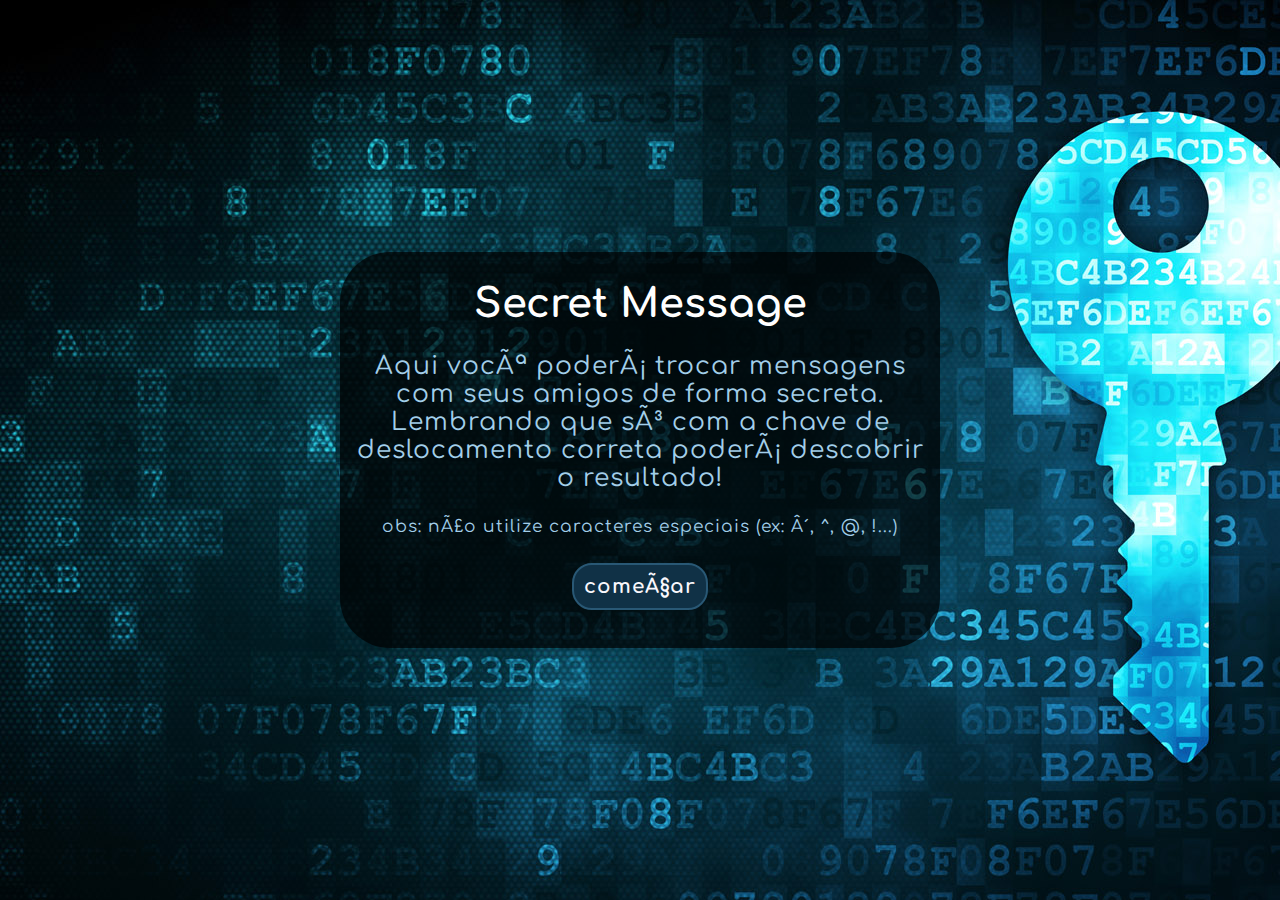
<file: index.html>
<!DOCTYPE html>
<html>

<head>
  <meta charset="UT-8">
  <title>Caesar Cipher</title>
  <link rel="stylesheet" href="style.css" />
  <link href="https://fonts.googleapis.com/css?family=Comfortaa:300,400,500,600,700&display=swap" rel="stylesheet">
</head>

<body>
  <div>
    <input type="button" id="btn-back" class="btn" value="Voltar" style="display: none;">
  </div>

  <section class="container" id="page1">
    <div>
      <h1>Secret Message</h1>
      <p>Aqui você poderá trocar mensagens com seus amigos de forma secreta. 
        Lembrando que só com a chave de deslocamento correta poderá descobrir o resultado!</p>
      <p id="obs">obs: não utilize caracteres especiais (ex: ´, ^, @, !...)</p>

      <label for="start"></label>
      <input type="button" id="btn-start" class="btn" value="começar">
    </div>
  </section>

  <section class="container" id="page2" style="display: none;">
    <div class="header">
      <header>
        <h2>Cuidado para não te descobrirem!</h2>
      </header>
    </div>

    <div class="form-initial">
      <form>
        <div class="input-group">
          <label for="msg">Insira abaixo a frase:</label>
          <textarea id="msg"></textarea>
        </div>

        <div class="input-group">
          <label for="offset">Digite a chave secreta: </label>
          <input type="number" id="offset" placeholder="nº">
        </div>

        <div class="input-group">
          <label for="choice">Selecione uma das opções:</label>
          <div id="btn-option">
            <input type="button" id="choice" class="btn" value="criptografar">
            <input type="button" id="choice2" class="btn" value="descriptografar">
          </div>
        </div>
      </form>

      <section id="result" style="display: none;">
        <h3>Resultado: </h3>
        <p id="result-name"></p>
      </section>

    </div>
  </section>
  <script src="index.js" type="module"></script>
</body>

</html>
</file>
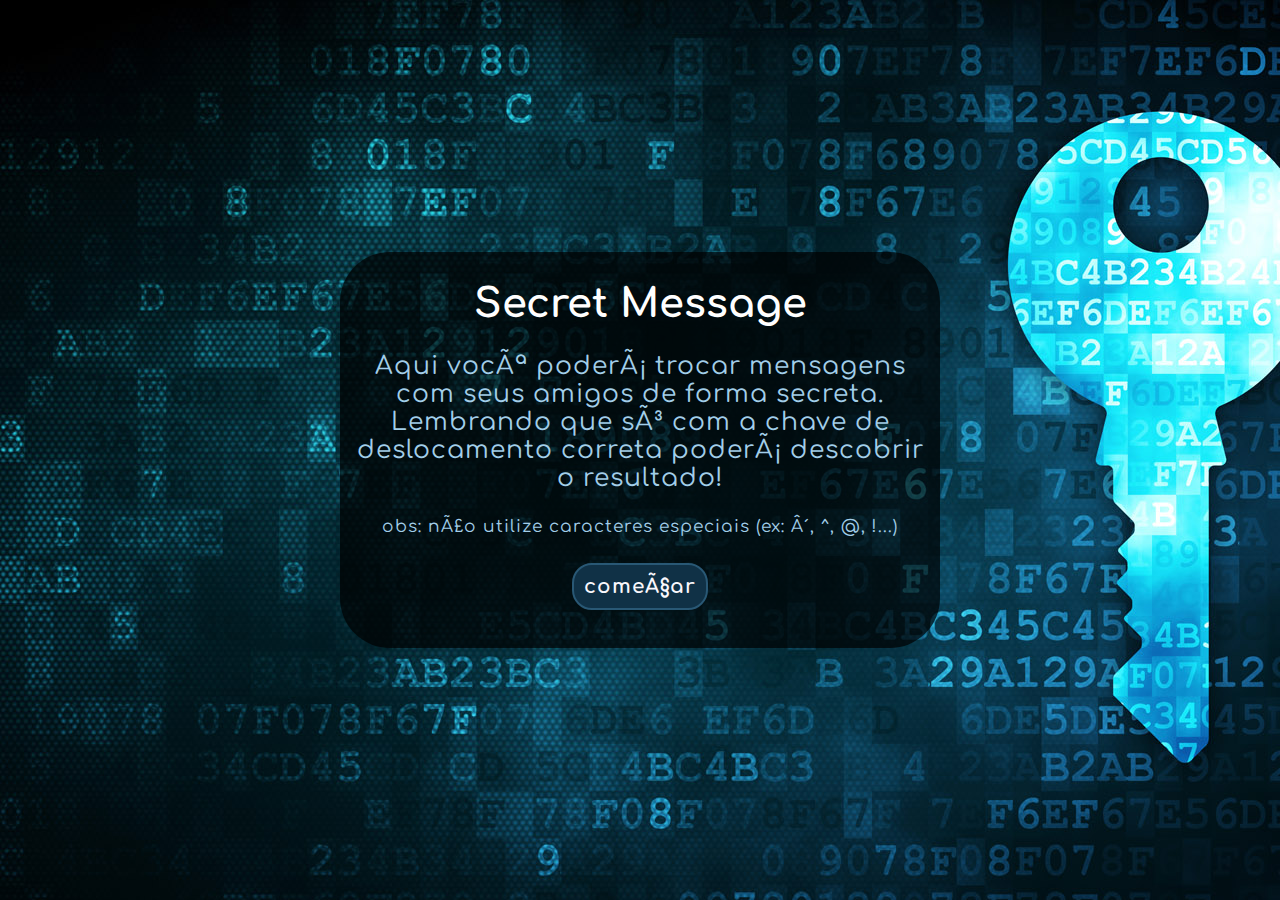
<file: src/index.html>
<!DOCTYPE html>
<html>

<head>
  <meta charset="UT-8">
  <title>Ceasar Cipher</title>
  <link rel="stylesheet" href="style.css" />
  <link href="https://fonts.googleapis.com/css?family=Comfortaa:300,400,500,600,700&display=swap" rel="stylesheet">
</head>

<body>
  <div>
    <input type="button" id="btn-back" class="btn display-none" value="Voltar">
  </div>

  <section class="container" id="page1">
    <div>
      <h1>Secret Message</h1>
      <p>Aqui você poderá trocar mensagens com seus amigos de forma secreta.
        Lembrando que só com a chave de deslocamento correta poderá descobrir o resultado!</p>
      <p id="obs">obs: não utilize caracteres especiais (ex: ´, ^, @, !...)</p>

      <label for="start"></label>
      <input type="button" id="btn-start" class="btn" value="começar">
    </div>
  </section>

  <section class="container display-none" id="page2">
    <div class="header">
      <header>
        <h2>Cuidado para não te descobrirem!</h2>
      </header>
    </div>

    <div class="form-initial">
      <form>
        <div class="input-group">
          <label for="msg">Insira abaixo a frase:</label>
          <textarea id="msg"></textarea>
        </div>

        <div class="input-group">
          <label for="offset">Digite a chave secreta: </label>
          <input type="number" id="offset" placeholder="nº">
        </div>

        <div class="input-group">
          <label for="choice">Selecione uma das opções:</label>
          <div id="btn-option">
            <input type="button" id="choice" class="btn" value="criptografar">
            <input type="button" id="choice2" class="btn" value="descriptografar">
          </div>
        </div>
      </form>

      <section id="result" class="display-none">
        <h3>Resultado: </h3>
        <p id="result-name"></p>
      </section>

    </div>
  </section>
  <script src="index.js" type="module"></script>
</body>

</html>
</file>
<file: style.css>
/*   geral  */

*{
    box-sizing: border-box;
}

html, body {
    height: 100%;
}

body{
    background: url(assets/img/background.jpg);
    padding: 0;
    margin: 0;
    display: flex;
    align-items: center;
}

.container{
    max-width: 600px;
    border: 3px solid transparent;
    border-radius: 50px;
    text-align: center;
    margin: auto;
    background: rgba(0, 0, 0, .7);
    padding-bottom: 30px;
    padding-left: 10px;
    padding-right: 10px;
}

/*   titulos  */

h1 {
    font-family: 'Comfortaa', cursive;
    color: white;
    font-size: 40px;
}

h2{
    font-family: 'Comfortaa', cursive;
    color: white;
    font-size: 30px;
    padding: 15px;
}

h3{
    display: inline-block;
    font-family: 'Comfortaa', cursive;
    color: white;
    font-size: 25px;
    margin: 30px auto 10px;
    letter-spacing: 2px;
}

/*  textos  */

p{
    font-family: 'Comfortaa', cursive;
    color: #a2cee9;
    font-size: 25px;
    margin-top: 0;
    letter-spacing: 1px;
    overflow-wrap: break-word;
}

#obs {
    font-size: 17px;
}

label, ::placeholder{
    font-family: 'Comfortaa', cursive;
    color: white;
    font-size: 24px;
    padding-bottom: 5px;
}


/* BOTÕES */

.btn {
    background: #103146;
    color: #f9f7fc;
    font-weight: bold;
    border-color: #295875;
    font-size: 20px;
}

.btn:hover{
    background: none;
    color: #f9f7fc;
    border-color: #295875;
}

#btn-back{
    position: absolute;
    top: 0;
    left: 30px;
    width: auto;
    background: rgb(206, 203, 203);
    color: #103146;
    border: none;
}

#btn-back:hover {
    background: #103146;
    color: white;
}

#btn-start{
    width: auto;
}

#btn-option {
    display: flex;
}

#btn-option .btn {
    flex: 1;
    font-size: 16px;
    margin-left: 5px;
}

input, select, textarea{
    border: 2px solid #82B8D9;
    border-radius: 20px;
    background: none;
    padding: 10px;
    width: 100%;
    color: white;
    font-family: 'Comfortaa', cursive;
    font-size: 18px;
    letter-spacing: 1px;
    margin: 10px 0 5px;
}

/* divs */
form {
    max-width: 350px;
}

.form-initial {
    display: flex;
    justify-content: center;
    flex-wrap: wrap;
}

.input-group {
    margin: 10px 0;
}

#result{
    width: 100%;
}
</file>
<file: src/style.css>
*{
    box-sizing: border-box;
}

html, body {
    height: 100%;
}

body{
    background: url(assets/img/background.jpg);
    padding: 0;
    margin: 0;
    display: flex;
    align-items: center;
    width: 100%;
}

h1 {
    font-family: 'Comfortaa', cursive;
    color: white;
    font-size: 40px;
}

h2{
    font-family: 'Comfortaa', cursive;
    color: white;
    font-size: 30px;
    padding: 15px;
}

h3{
    display: inline-block;
    font-family: 'Comfortaa', cursive;
    color: white;
    font-size: 25px;
    margin: 30px auto 10px;
    letter-spacing: 2px;
}

p{
    font-family: 'Comfortaa', cursive;
    color: #a2cee9;
    font-size: 25px;
    margin-top: 0;
    letter-spacing: 1px;
    overflow-wrap: break-word;
}

form {
  max-width: 350px;
}

input, select, textarea{
  border: 2px solid #82B8D9;
  border-radius: 20px;
  background: none;
  padding: 10px;
  width: 100%;
  color: white;
  font-family: 'Comfortaa', cursive;
  font-size: 18px;
  letter-spacing: 1px;
  margin: 10px 0 5px;
}

label, ::placeholder{
  font-family: 'Comfortaa', cursive;
  color: white;
  font-size: 24px;
  padding-bottom: 5px;
}

.display-none {
  display: none;
}

.display-block {
  display: none;
}

#obs {
    font-size: 17px;
}

#btn-back{
    position: absolute;
    top: 0;
    left: 30px;
    width: auto;
    background: rgb(206, 203, 203);
    color: #103146;
    border: none;
}

#btn-back:hover {
    background: #103146;
    color: white;
}

#btn-start{
    width: auto;
}

#btn-option {
    display: flex;
}

#btn-option .btn {
    flex: 1;
    font-size: 16px;
    margin-left: 5px;
}

#result{
  width: 100%;
}

.container{
  max-width: 600px;
  border: 3px solid transparent;
  border-radius: 50px;
  text-align: center;
  margin: auto;
  background: rgba(0, 0, 0, .7);
  padding-bottom: 30px;
  padding-left: 10px;
  padding-right: 10px;
}


.form-initial {
    display: flex;
    justify-content: center;
    flex-wrap: wrap;
}

.input-group {
    margin: 10px 0;
}

.btn {
  background: #103146;
  color: #f9f7fc;
  font-weight: bold;
  border-color: #295875;
  font-size: 20px;
}

.btn:hover{
  background: none;
  color: #f9f7fc;
  border-color: #295875;
}
</file>
